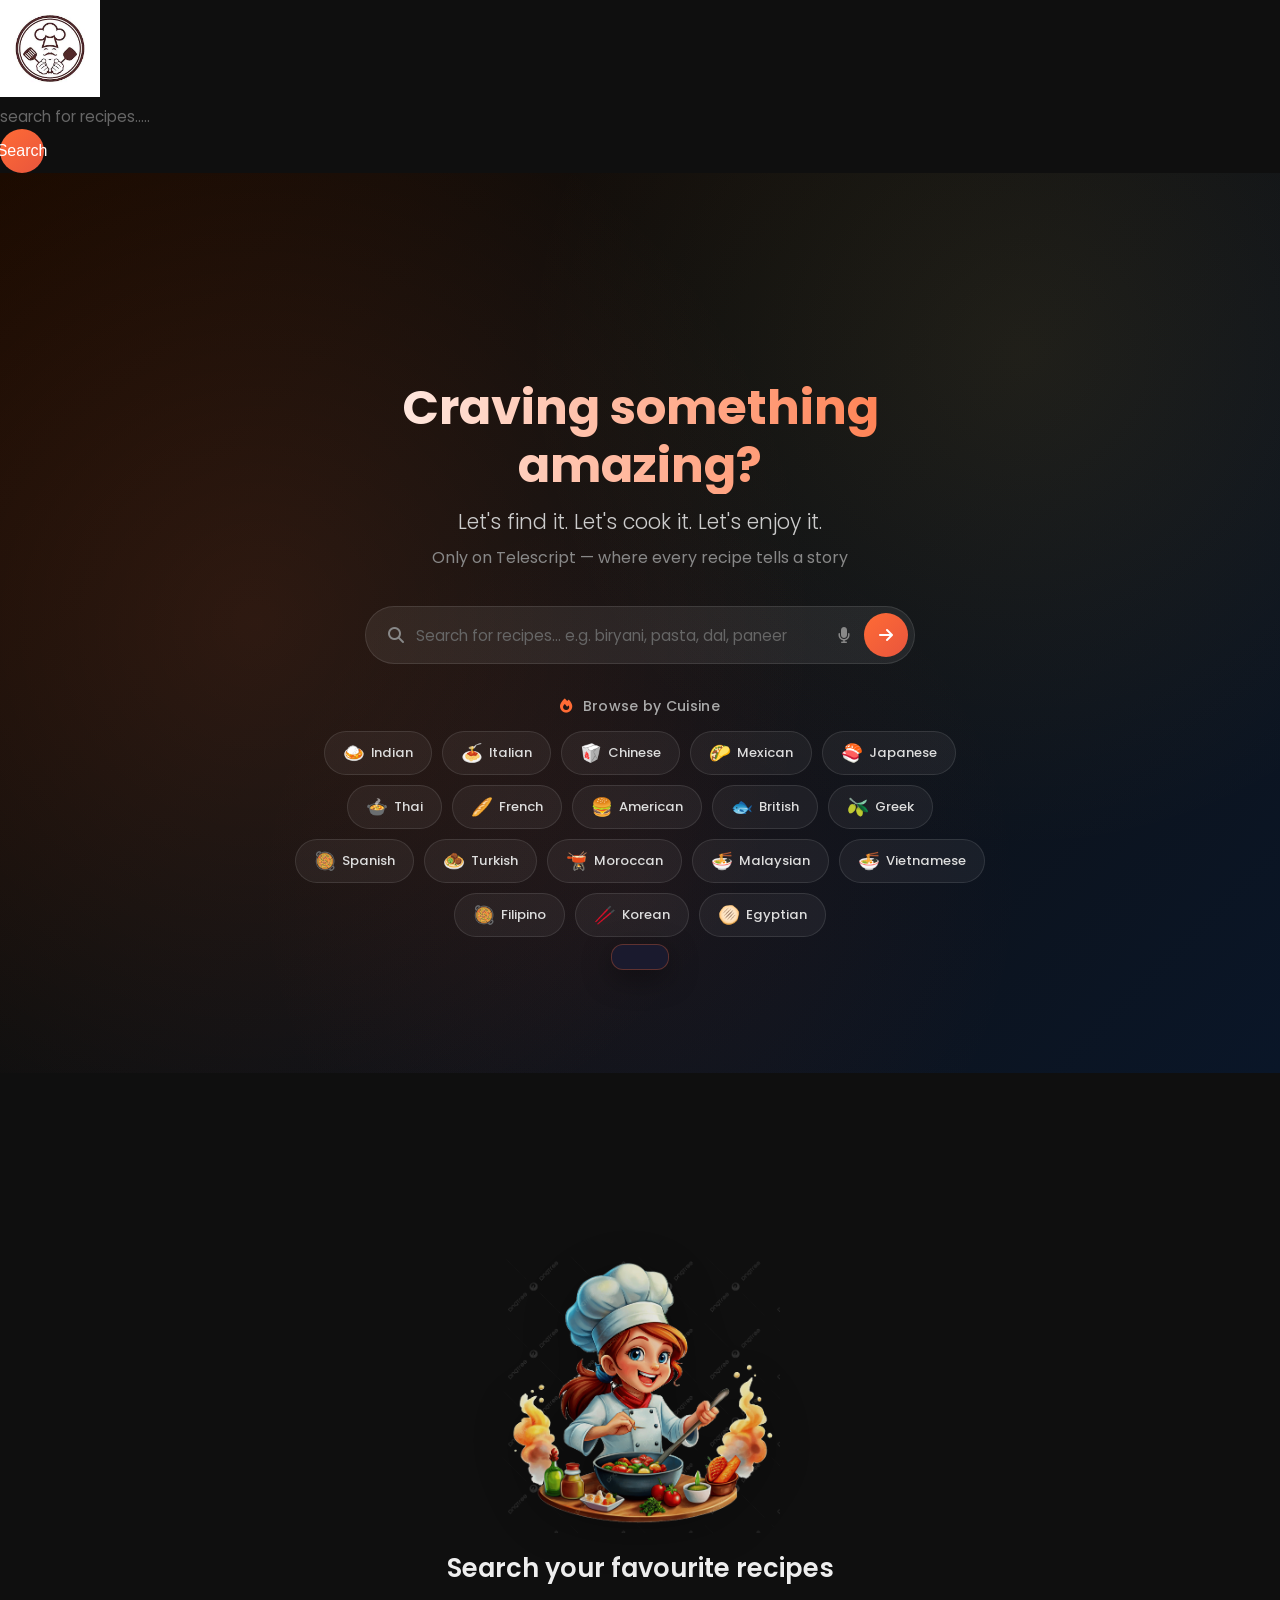
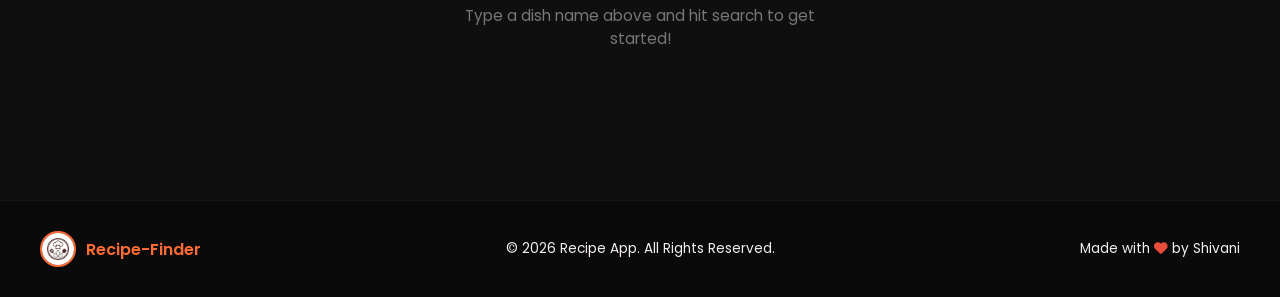
<file: index.html>
<!DOCTYPE html>
<html lang="en">
<head>
    <meta charset="UTF-8">
    <meta name="viewport" content="width=device-width, initial-scale=1.0">
    <title>Telescript - Recipe App</title>
    <link rel="stylesheet" href="style.css">
    <link rel="stylesheet" href="https://cdnjs.cloudflare.com/ajax/libs/font-awesome/6.5.0/css/all.min.css">
    <link rel="preconnect" href="https://fonts.googleapis.com">
    <link href="https://fonts.googleapis.com/css2?family=Poppins:wght@300;400;500;600;700&display=swap" rel="stylesheet">
</head>
<body>
    <header>
        <nav>
            <img src="assets/images/recipelogo.jpg" alt="logo" width="100px" height="97px"/>
           
    <form>
        <input type="text" placeholder="search for recipes....." class="searchBox">
        <button type="submit" class="searchBtn">Search</button>
    </form>
        </nav>
    </header>

    <div class="modal-overlay" id="authModal">
        <div class="modal">
            <button class="modal-close" id="modalClose"><i class="fa-solid fa-xmark"></i></button>
            <div class="auth-form" id="loginForm">
                <h2><i class="fa-solid fa-user-lock"></i> Welcome Back</h2>
                <p class="auth-subtitle">Login to save your favourite recipes</p>
                <div class="form-group">
                    <label for="loginEmail"><i class="fa-solid fa-envelope"></i> Email</label>
                    <input type="email" id="loginEmail" placeholder="your@email.com" required>
                </div>
                <div class="form-group">
                    <label for="loginPassword"><i class="fa-solid fa-lock"></i> Password</label>
                    <input type="password" id="loginPassword" placeholder="Enter password" required>
                </div>
                <button class="btn btn-primary btn-full" id="loginSubmit">Login</button>
                <p class="auth-switch">Don&#39;t have an account? <a href="#" id="showSignup">Sign Up</a></p>
            </div>
            <div class="auth-form" id="signupForm" style="display:none;">
                <h2><i class="fa-solid fa-user-plus"></i> Create Account</h2>
                <p class="auth-subtitle">Join Telescript and explore recipes</p>
                <div class="form-group">
                    <label for="signupName"><i class="fa-solid fa-user"></i> Name</label>
                    <input type="text" id="signupName" placeholder="Your name" required>
                </div>
                <div class="form-group">
                    <label for="signupEmail"><i class="fa-solid fa-envelope"></i> Email</label>
                    <input type="email" id="signupEmail" placeholder="your@email.com" required>
                </div>
                <div class="form-group">
                    <label for="signupPassword"><i class="fa-solid fa-lock"></i> Password</label>
                    <input type="password" id="signupPassword" placeholder="Create password (min 6 chars)" required>
                </div>
                <button class="btn btn-primary btn-full" id="signupSubmit">Sign Up</button>
                <p class="auth-switch">Already have an account? <a href="#" id="showLogin">Login</a></p>
            </div>
        </div>
    </div>

    <section class="hero" id="home">
        <div class="hero-overlay"></div>
        <div class="hero-content">
            <h1 class="line line1">Craving something amazing?</h1>
            <h2 class="line line2">Let&#39;s find it. Let&#39;s cook it. Let&#39;s enjoy it.</h2>
            <p class="line line3">Only on Telescript &mdash; where every recipe tells a story</p>
            <form class="search-form" id="searchForm">
                <div class="search-wrapper">
                    <i class="fa-solid fa-magnifying-glass search-icon"></i>
                    <input type="text" placeholder="Search for recipes... e.g. biryani, pasta, dal, paneer" class="searchBox" autocomplete="off">
                    <button type="button" class="voice-search-btn" id="voiceSearchBtn" title="Search by voice"><i class="fa-solid fa-microphone"></i></button>
                    <button type="submit" class="searchBtn"><i class="fa-solid fa-arrow-right"></i></button>
                    <div class="search-autocomplete" id="searchAutocomplete" style="display:none;"></div>
                </div>
            </form>
            <div class="cuisine-browse">
                <p class="cuisine-browse-label"><i class="fa-solid fa-fire"></i> Browse by Cuisine</p>
                <div class="cuisine-chips" id="cuisineChips">
                    <button class="cuisine-chip" data-area="Indian"><span class="cuisine-emoji">🍛</span> Indian</button>
                    <button class="cuisine-chip" data-area="Italian"><span class="cuisine-emoji">🍝</span> Italian</button>
                    <button class="cuisine-chip" data-area="Chinese"><span class="cuisine-emoji">🥡</span> Chinese</button>
                    <button class="cuisine-chip" data-area="Mexican"><span class="cuisine-emoji">🌮</span> Mexican</button>
                    <button class="cuisine-chip" data-area="Japanese"><span class="cuisine-emoji">🍣</span> Japanese</button>
                    <button class="cuisine-chip" data-area="Thai"><span class="cuisine-emoji">🍲</span> Thai</button>
                    <button class="cuisine-chip" data-area="French"><span class="cuisine-emoji">🥖</span> French</button>
                    <button class="cuisine-chip" data-area="American"><span class="cuisine-emoji">🍔</span> American</button>
                    <button class="cuisine-chip" data-area="British"><span class="cuisine-emoji">🐟</span> British</button>
                    <button class="cuisine-chip" data-area="Greek"><span class="cuisine-emoji">🫒</span> Greek</button>
                    <button class="cuisine-chip" data-area="Spanish"><span class="cuisine-emoji">🥘</span> Spanish</button>
                    <button class="cuisine-chip" data-area="Turkish"><span class="cuisine-emoji">🧆</span> Turkish</button>
                    <button class="cuisine-chip" data-area="Moroccan"><span class="cuisine-emoji">🫕</span> Moroccan</button>
                    <button class="cuisine-chip" data-area="Malaysian"><span class="cuisine-emoji">🍜</span> Malaysian</button>
                    <button class="cuisine-chip" data-area="Vietnamese"><span class="cuisine-emoji">🍜</span> Vietnamese</button>
                    <button class="cuisine-chip" data-area="Filipino"><span class="cuisine-emoji">🥘</span> Filipino</button>
                    <button class="cuisine-chip" data-area="Korean"><span class="cuisine-emoji">🥢</span> Korean</button>
                    <button class="cuisine-chip" data-area="Egyptian"><span class="cuisine-emoji">🫓</span> Egyptian</button>
                </div>
            </div>
        </div>
    </section>

    <main>
        <section class="section-recipes" id="recipes">
            <div class="filter-bar" id="filterBar" style="display:none;">
                <div class="filter-group">
                    <label><i class="fa-solid fa-earth-americas"></i> Cuisine</label>
                    <select id="filterArea" class="filter-select">
                        <option value="">All Cuisines</option>
                    </select>
                </div>
                <div class="filter-group">
                    <label><i class="fa-solid fa-tag"></i> Category</label>
                    <select id="filterCategory" class="filter-select">
                        <option value="">All Categories</option>
                    </select>
                </div>
                <button class="btn btn-clear-filters" id="clearFiltersBtn"><i class="fa-solid fa-filter-circle-xmark"></i> Clear</button>
            </div>
            <div class="recipe-container">
                <div class="empty-state">
                    <img src="assets/images/chef.png" alt="Chef illustration" width="280">
                    <h2>Search your favourite recipes</h2>
                    <p>Type a dish name above and hit search to get started!</p>
                </div>
            </div>
        </section>

        <section class="section-favourites" id="favourites" style="display:none;">
            <div class="section-header">
                <h2><i class="fa-solid fa-heart"></i> Your Favourites</h2>
            </div>
            <div class="favourites-container"></div>
        </section>

        <section class="section-history" id="history" style="display:none;">
            <div class="section-header">
                <h2><i class="fa-solid fa-clock-rotate-left"></i> Recently Viewed</h2>
                <button class="btn btn-clear-history" id="clearHistoryBtn"><i class="fa-solid fa-trash"></i> Clear History</button>
            </div>
            <div class="history-container"></div>
        </section>
    </main>

    <div class="recipe-details-overlay" id="recipeOverlay">
        <div class="recipe-details">
            <button type="button" class="recipe-close-btn" id="recipeCloseBtn">
                <i class="fa-solid fa-xmark"></i>
            </button>
            <div class="recipe-details-content"></div>
        </div>
    </div>

    <div class="toast" id="toast"></div>

    <footer>
        <div class="footer-content">
            <div class="footer-brand">
                <img src="assets/images/recipelogo.jpg" alt="Logo" />
                <span>Recipe-Finder</span>
                
            </div>
            <p class="copy-right">© 2026 Recipe App. All Rights Reserved.</p>
            <p>Made with <i class="fa-solid fa-heart" style="color:#e74c3c"></i> by Shivani</p>
         
        </div>
    </section>
    </main>
</body>
</html>
</file>
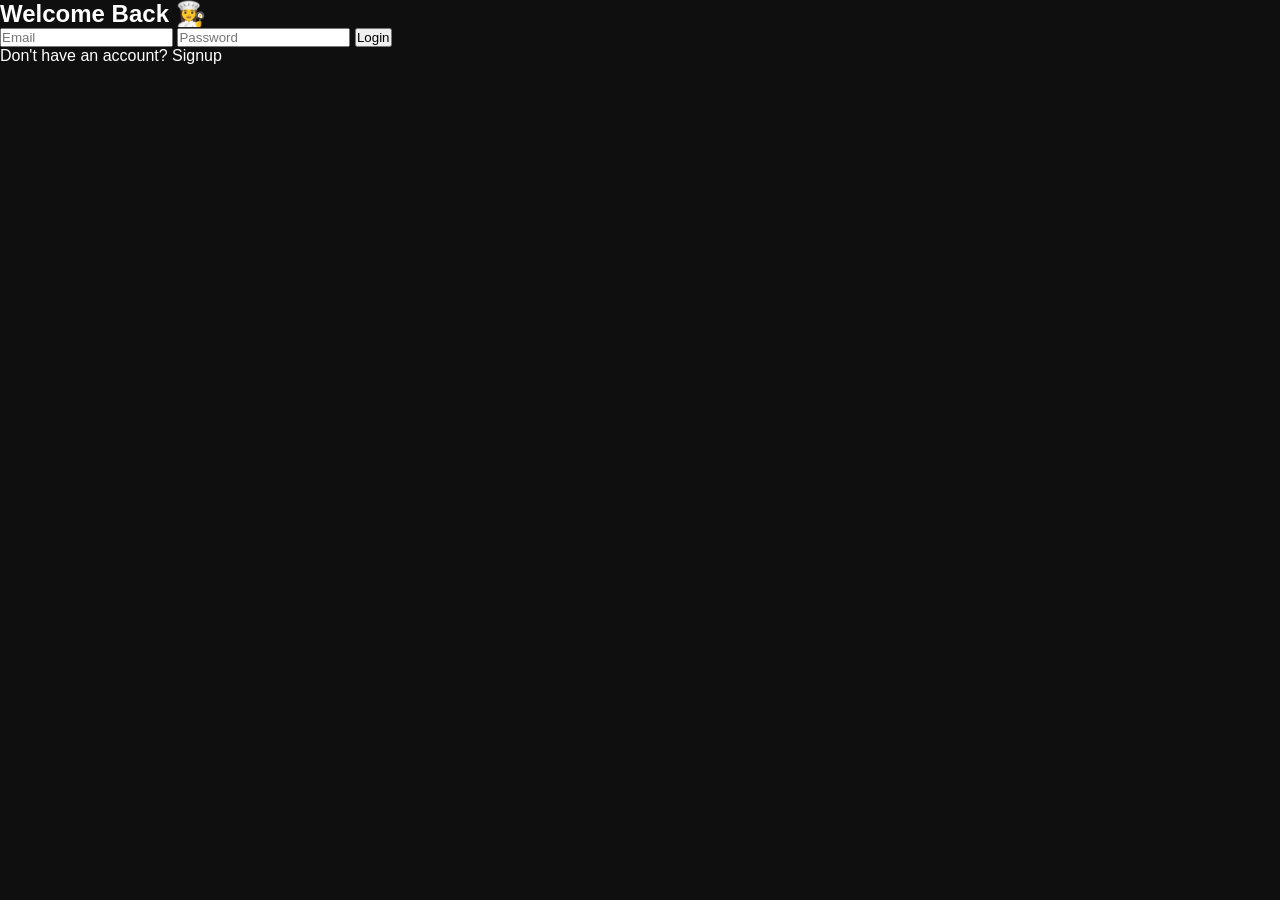
<file: login.html>
<!DOCTYPE html>
<html>
<head>
<title>Login</title>
<link rel="stylesheet" href="style.css">
</head>

<body class="auth-body">

<div class="auth-card">
<h2>Welcome Back 👩‍🍳</h2>

<input type="email" id="loginEmail" placeholder="Email">
<input type="password" id="loginPassword" placeholder="Password">

<button onclick="login()">Login</button>

<p>
Don't have an account?
<a href="signup.html">Signup</a>
</p>

</div>

<script src="auth.js"></script>
</body>
</html>
</file>
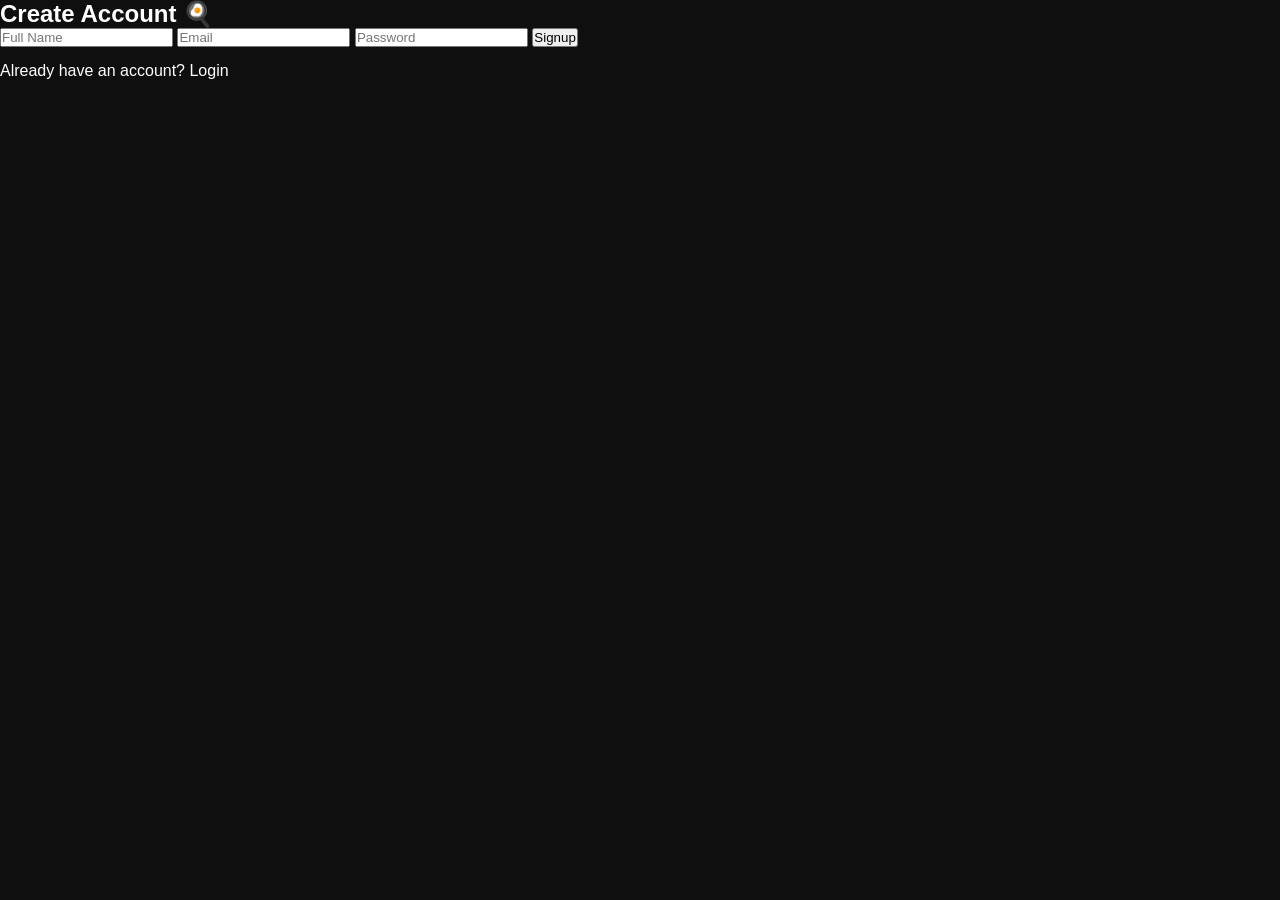
<file: signup.html>
<!DOCTYPE html>
<html lang="en">
<head>
<meta charset="UTF-8">
<meta name="viewport" content="width=device-width, initial-scale=1.0">
<title>Signup - Recipe App</title>
<link rel="stylesheet" href="style.css">
</head>

<body class="auth-body">

<div class="auth-card">

<h2>Create Account 🍳</h2>

<input type="text" id="name" placeholder="Full Name">

<input type="email" id="email" placeholder="Email">

<input type="password" id="password" placeholder="Password">

<button onclick="signup()">Signup</button>

<p style="margin-top:15px;">
Already have an account?
<a href="login.html">Login</a>
</p>

</div>

<script src="auth.js"></script>

</body>
</html>
</file>
<file: style.css>
/* ===== RESET & BASE ===== */
* {
    margin: 0;
    padding: 0;
    box-sizing: border-box;
}

html {
    scroll-behavior: smooth;
}

body {
    font-family: 'Poppins', sans-serif;
    background: #0f0f0f;
    color: #fff;
    min-height: 100vh;
    overflow-x: hidden;
}

a {
    text-decoration: none;
    color: inherit;
}

ul {
    list-style: none;
}

img {
    max-width: 100%;
}

/* ===== NAVBAR ===== */
.navbar {
    position: fixed;
    top: 0;
    left: 0;
    right: 0;
    z-index: 1000;
    display: flex;
    align-items: center;
    justify-content: space-between;
    padding: 12px 40px;
    background: rgba(15, 15, 15, 0.85);
    backdrop-filter: blur(16px);
    -webkit-backdrop-filter: blur(16px);
    border-bottom: 1px solid rgba(255, 255, 255, 0.06);
    transition: background 0.3s;
}

.nav-brand {
    display: flex;
    align-items: center;
    gap: 12px;
}

.nav-brand img {
    width: 46px;
    height: 46px;
    border-radius: 50%;
    border: 2px solid #ff6b35;
    object-fit: cover;
}

.brand-name {
    font-size: 1.4rem;
    font-weight: 700;
    background: linear-gradient(135deg, #ff6b35, #f7c948);
    -webkit-background-clip: text;
    -webkit-text-fill-color: transparent;
    background-clip: text;
}

.nav-links {
    display: flex;
    gap: 8px;
}

.nav-link {
    padding: 8px 18px;
    border-radius: 25px;
    font-size: 0.9rem;
    font-weight: 500;
    color: #bbb;
    transition: all 0.3s;
}

.nav-link:hover {
    color: #fff;
    background: rgba(255, 107, 53, 0.15);
}

.nav-link.active {
    color: #fff;
    background: linear-gradient(135deg, #ff6b35, #e8553d);
}

.nav-link i {
    margin-right: 5px;
}

.nav-actions {
    display: flex;
    align-items: center;
    gap: 12px;
}

.user-greeting {
    display: flex;
    align-items: center;
    gap: 10px;
}

.greeting-text {
    font-size: 0.85rem;
    color: #f7c948;
    font-weight: 500;
}

.btn {
    border: none;
    cursor: pointer;
    font-family: 'Poppins', sans-serif;
    font-weight: 500;
    border-radius: 25px;
    transition: all 0.3s;
}

.btn-login {
    padding: 8px 20px;
    background: linear-gradient(135deg, #ff6b35, #e8553d);
    color: #fff;
    font-size: 0.85rem;
}

.btn-login:hover {
    transform: translateY(-2px);
    box-shadow: 0 6px 20px rgba(255, 107, 53, 0.4);
}

.btn-logout {
    padding: 6px 16px;
    background: rgba(255, 255, 255, 0.1);
    color: #ff6b35;
    font-size: 0.8rem;
    border: 1px solid rgba(255, 107, 53, 0.3);
}

.btn-logout:hover {
    background: rgba(255, 107, 53, 0.15);
}

.hamburger {
    display: none;
    background: none;
    border: none;
    color: #fff;
    font-size: 1.4rem;
    cursor: pointer;
    padding: 8px;
}

/* ===== AUTH MODAL ===== */
.modal-overlay {
    display: none;
    position: fixed;
    inset: 0;
    background: rgba(0, 0, 0, 0.7);
    backdrop-filter: blur(8px);
    z-index: 2000;
    justify-content: center;
    align-items: center;
}

.modal-overlay.show {
    display: flex;
}

.modal {
    background: #1a1a2e;
    border: 1px solid rgba(255, 255, 255, 0.08);
    border-radius: 20px;
    padding: 40px;
    width: 420px;
    max-width: 90vw;
    position: relative;
    animation: modalIn 0.3s ease;
}

@keyframes modalIn {
    from { opacity: 0; transform: scale(0.9) translateY(20px); }
    to { opacity: 1; transform: scale(1) translateY(0); }
}

.modal-close {
    position: absolute;
    top: 16px;
    right: 16px;
    background: rgba(255, 255, 255, 0.08);
    border: none;
    color: #aaa;
    width: 34px;
    height: 34px;
    border-radius: 50%;
    cursor: pointer;
    font-size: 1rem;
    display: flex;
    align-items: center;
    justify-content: center;
    transition: all 0.3s;
}

.modal-close:hover {
    background: rgba(255, 107, 53, 0.2);
    color: #ff6b35;
}

.auth-form h2 {
    font-size: 1.5rem;
    margin-bottom: 6px;
    color: #fff;
}

.auth-form h2 i {
    color: #ff6b35;
    margin-right: 8px;
}

.auth-subtitle {
    color: #888;
    font-size: 0.85rem;
    margin-bottom: 24px;
}

.form-group {
    margin-bottom: 16px;
}

.form-group label {
    display: block;
    font-size: 0.8rem;
    color: #aaa;
    margin-bottom: 6px;
    font-weight: 500;
}

.form-group label i {
    margin-right: 5px;
    color: #ff6b35;
}

.form-group input {
    width: 100%;
    padding: 12px 16px;
    border: 1px solid rgba(255, 255, 255, 0.1);
    border-radius: 10px;
    background: rgba(255, 255, 255, 0.05);
    color: #fff;
    font-family: 'Poppins', sans-serif;
    font-size: 0.9rem;
    transition: border-color 0.3s;
}

.form-group input:focus {
    outline: none;
    border-color: #ff6b35;
    box-shadow: 0 0 0 3px rgba(255, 107, 53, 0.1);
}

.form-group input::placeholder {
    color: #555;
}

.btn-primary {
    padding: 12px;
    background: linear-gradient(135deg, #ff6b35, #e8553d);
    color: #fff;
    font-size: 1rem;
}

.btn-full {
    width: 100%;
    margin-top: 8px;
}

.btn-primary:hover {
    transform: translateY(-2px);
    box-shadow: 0 8px 25px rgba(255, 107, 53, 0.35);
}

.auth-switch {
    text-align: center;
    margin-top: 18px;
    font-size: 0.85rem;
    color: #888;
}

.auth-switch a {
    color: #ff6b35;
    font-weight: 600;
}

.auth-switch a:hover {
    text-decoration: underline;
}

/* ===== HERO SECTION ===== */
.hero {
    position: relative;
    min-height: 100vh;
    display: flex;
    align-items: center;
    justify-content: center;
    text-align: center;
    background: linear-gradient(135deg, #1a0a00 0%, #0f0f0f 40%, #0a1628 100%);
    overflow: hidden;
    padding-top: 70px;
}

.hero-overlay {
    position: absolute;
    inset: 0;
    background:
        radial-gradient(circle at 20% 50%, rgba(255, 107, 53, 0.12) 0%, transparent 50%),
        radial-gradient(circle at 80% 20%, rgba(247, 201, 72, 0.08) 0%, transparent 40%),
        radial-gradient(circle at 50% 80%, rgba(232, 85, 61, 0.06) 0%, transparent 40%);
}

.hero-content {
    position: relative;
    z-index: 1;
    max-width: 750px;
    padding: 0 20px;
}

.hero-content .line {
    opacity: 0;
    transform: translateY(30px);
}

.line1 {
    font-size: 3rem;
    font-weight: 700;
    line-height: 1.2;
    background: linear-gradient(90deg, #fff, #ff6b35, #f7c948, #fff);
    background-size: 300% 100%;
    -webkit-background-clip: text;
    -webkit-text-fill-color: transparent;
    background-clip: text;
    animation: fadeSlideUp 0.8s ease forwards 0.5s, shimmer 5s linear infinite 2s;
}

.line2 {
    font-size: 1.3rem;
    font-weight: 300;
    color: #ccc;
    margin-top: 12px;
    animation: fadeSlideUp 0.8s ease forwards 1s;
}

.line3 {
    font-size: 1rem;
    color: #888;
    margin-top: 8px;
    animation: fadeSlideUp 0.8s ease forwards 1.5s;
}

@keyframes fadeSlideUp {
    to {
        opacity: 1;
        transform: translateY(0);
    }
}

@keyframes shimmer {
    0% { background-position: 100% 0; }
    100% { background-position: -100% 0; }
}

/* ===== SEARCH ===== */
.search-form {
    margin-top: 36px;
    animation: fadeSlideUp 0.8s ease forwards 2s;
    opacity: 0;
    transform: translateY(30px);
    position: relative;
    z-index: 10;
}

.search-wrapper {
    display: flex;
    align-items: center;
    background: rgba(255, 255, 255, 0.07);
    border: 1px solid rgba(255, 255, 255, 0.1);
    border-radius: 50px;
    padding: 6px 6px 6px 22px;
    max-width: 550px;
    margin: 0 auto;
    transition: border-color 0.3s, box-shadow 0.3s;
    position: relative;
}

.search-wrapper:focus-within {
    border-color: #ff6b35;
    box-shadow: 0 0 0 4px rgba(255, 107, 53, 0.1);
}

.search-icon {
    color: #888;
    font-size: 1rem;
    margin-right: 12px;
}

.searchBox {
    flex: 1;
    border: none;
    background: transparent;
    color: #fff;
    font-family: 'Poppins', sans-serif;
    font-size: 0.95rem;
    outline: none;
}

.searchBox::placeholder {
    color: #666;
}

.searchBtn {
    background: linear-gradient(135deg, #ff6b35, #e8553d);
    border: none;
    color: #fff;
    width: 44px;
    height: 44px;
    border-radius: 50%;
    cursor: pointer;
    font-size: 1rem;
    display: flex;
    align-items: center;
    justify-content: center;
    transition: transform 0.3s, box-shadow 0.3s;
}

.searchBtn:hover {
    transform: scale(1.1);
    box-shadow: 0 4px 15px rgba(255, 107, 53, 0.4);
}

/* ===== CUISINE BROWSE ===== */
.cuisine-browse {
    margin-top: 32px;
    animation: fadeSlideUp 0.8s ease forwards 2.4s;
    opacity: 0;
    transform: translateY(30px);
    position: relative;
    z-index: 1;
}

.cuisine-browse-label {
    font-size: 0.88rem;
    font-weight: 500;
    color: #aaa;
    margin-bottom: 14px;
    letter-spacing: 0.3px;
}

.cuisine-browse-label i {
    color: #ff6b35;
    margin-right: 6px;
}

.cuisine-chips {
    display: flex;
    flex-wrap: wrap;
    justify-content: center;
    gap: 10px;
    max-width: 700px;
    margin: 0 auto;
}

.cuisine-chip {
    display: inline-flex;
    align-items: center;
    gap: 6px;
    padding: 8px 18px;
    border-radius: 25px;
    border: 1px solid rgba(255, 255, 255, 0.1);
    background: rgba(255, 255, 255, 0.05);
    color: #ddd;
    font-family: 'Poppins', sans-serif;
    font-size: 0.82rem;
    font-weight: 500;
    cursor: pointer;
    transition: all 0.3s;
}

.cuisine-chip:hover {
    background: rgba(255, 107, 53, 0.15);
    border-color: rgba(255, 107, 53, 0.35);
    color: #fff;
    transform: translateY(-3px);
    box-shadow: 0 6px 20px rgba(255, 107, 53, 0.2);
}

.cuisine-chip:active {
    transform: translateY(-1px);
}

.cuisine-emoji {
    font-size: 1.1rem;
}

body.light-mode .cuisine-browse-label { color: #888; }

body.light-mode .cuisine-chip {
    background: rgba(0, 0, 0, 0.04);
    border-color: rgba(0, 0, 0, 0.1);
    color: #555;
}

body.light-mode .cuisine-chip:hover {
    background: rgba(255, 107, 53, 0.1);
    border-color: rgba(255, 107, 53, 0.3);
    color: #222;
    box-shadow: 0 6px 20px rgba(255, 107, 53, 0.12);
}

@media (max-width: 768px) {
    .cuisine-chips {
        gap: 8px;
    }
    .cuisine-chip {
        padding: 6px 14px;
        font-size: 0.78rem;
    }
}

/* ===== SECTIONS ===== */
.section-recipes,
.section-favourites,
.section-history {
    padding: 90px 20px 60px;
    min-height: 80vh;
}

.section-header {
    text-align: center;
    margin-bottom: 30px;
}

.section-header h2 {
    font-size: 1.8rem;
    font-weight: 600;
}

.section-header h2 i {
    color: #e74c3c;
    margin-right: 8px;
}

.section-history .section-header h2 i {
    color: #f7c948;
}

.btn-clear-history {
    margin-top: 12px;
    padding: 8px 20px;
    background: rgba(255, 255, 255, 0.06);
    color: #ff6b35;
    font-size: 0.82rem;
    border: 1px solid rgba(255, 107, 53, 0.25);
}

.btn-clear-history:hover {
    background: rgba(255, 107, 53, 0.15);
}

.history-container {
    max-width: 1200px;
    margin: 0 auto;
    display: grid;
    grid-template-columns: repeat(auto-fill, minmax(280px, 1fr));
    gap: 28px;
    padding: 10px;
}

.history-badge {
    display: inline-flex;
    align-items: center;
    gap: 5px;
    font-size: 0.72rem;
    color: #f7c948;
    background: rgba(247, 201, 72, 0.1);
    border: 1px solid rgba(247, 201, 72, 0.2);
    padding: 4px 12px;
    border-radius: 20px;
    margin-bottom: 8px;
    width: fit-content;
}

/* ===== RESULTS HEADER ===== */
.results-header {
    max-width: 1200px;
    margin: 0 auto 20px;
    padding: 20px 10px 0;
    display: flex;
    align-items: center;
    justify-content: space-between;
    flex-wrap: wrap;
    gap: 12px;
}

.results-header h2 {
    font-size: 1.4rem;
    font-weight: 600;
    color: #eee;
}

.results-header h2 span {
    color: #ff6b35;
}

.results-count {
    font-size: 0.85rem;
    color: #888;
    background: rgba(255, 255, 255, 0.05);
    padding: 6px 14px;
    border-radius: 20px;
    border: 1px solid rgba(255, 255, 255, 0.08);
}

/* ===== INLINE SEARCH (visible on recipe page) ===== */
.inline-search {
    max-width: 1200px;
    margin: 0 auto 10px;
    padding: 0 10px;
}

.inline-search .search-wrapper {
    max-width: 480px;
}

/* ===== RECIPE GRID ===== */
.recipe-container,
.favourites-container {
    max-width: 1200px;
    margin: 0 auto;
    display: grid;
    grid-template-columns: repeat(auto-fill, minmax(280px, 1fr));
    gap: 28px;
    padding: 10px;
}

/* ===== EMPTY STATE ===== */
.empty-state {
    grid-column: 1 / -1;
    display: flex;
    flex-direction: column;
    align-items: center;
    gap: 16px;
    padding: 80px 20px;
    text-align: center;
    animation: fadeSlideUp 0.6s ease forwards;
}

.empty-state img {
    border-radius: 20px;
    opacity: 0.9;
    filter: drop-shadow(0 8px 24px rgba(0,0,0,0.3));
}

.empty-state h2 {
    font-size: 1.6rem;
    font-weight: 600;
    color: #eee;
}

.empty-state p {
    color: #777;
    font-size: 0.95rem;
    max-width: 380px;
}

.empty-icon {
    font-size: 4.5rem;
    color: #2a2a4a;
    animation: pulse 2s ease-in-out infinite;
}

@keyframes pulse {
    0%, 100% { transform: scale(1); opacity: 0.6; }
    50% { transform: scale(1.08); opacity: 0.9; }
}

/* ===== LOADING ===== */
.loading-state {
    grid-column: 1 / -1;
    text-align: center;
    padding: 60px;
}

.loading-spinner {
    width: 48px;
    height: 48px;
    border: 4px solid rgba(255, 107, 53, 0.15);
    border-top-color: #ff6b35;
    border-radius: 50%;
    animation: spin 0.8s linear infinite;
    margin: 0 auto 16px;
}

@keyframes spin {
    to { transform: rotate(360deg); }
}

.loading-state p {
    color: #888;
    font-size: 0.95rem;
}

/* ===== RECIPE CARD ===== */
.recipe {
    background: #1a1a2e;
    border-radius: 16px;
    overflow: hidden;
    border: 1px solid rgba(255, 255, 255, 0.05);
    transition: transform 0.35s cubic-bezier(.22,.68,0,1.2), box-shadow 0.35s ease;
    display: flex;
    flex-direction: column;
    opacity: 0;
    transform: translateY(24px);
    animation: cardAppear 0.5s ease forwards;
}

.recipe:nth-child(1) { animation-delay: 0.05s; }
.recipe:nth-child(2) { animation-delay: 0.1s; }
.recipe:nth-child(3) { animation-delay: 0.15s; }
.recipe:nth-child(4) { animation-delay: 0.2s; }
.recipe:nth-child(5) { animation-delay: 0.25s; }
.recipe:nth-child(6) { animation-delay: 0.3s; }
.recipe:nth-child(7) { animation-delay: 0.35s; }
.recipe:nth-child(8) { animation-delay: 0.4s; }
.recipe:nth-child(9) { animation-delay: 0.45s; }
.recipe:nth-child(n+10) { animation-delay: 0.5s; }

@keyframes cardAppear {
    to {
        opacity: 1;
        transform: translateY(0);
    }
}

.recipe:hover {
    transform: translateY(-8px) scale(1.02);
    box-shadow:
        0 16px 48px rgba(255, 107, 53, 0.15),
        0 0 0 1px rgba(255, 107, 53, 0.1);
}

.recipe-img-wrapper {
    position: relative;
    overflow: hidden;
}

.recipe-img-wrapper img {
    width: 100%;
    height: 220px;
    object-fit: cover;
    transition: transform 0.5s cubic-bezier(.22,.68,0,1.2);
}

.recipe:hover .recipe-img-wrapper img {
    transform: scale(1.08);
}

.recipe-img-wrapper::after {
    content: '';
    position: absolute;
    bottom: 0;
    left: 0;
    right: 0;
    height: 60px;
    background: linear-gradient(transparent, #1a1a2e);
    pointer-events: none;
}

.fav-btn {
    position: absolute;
    top: 12px;
    right: 12px;
    background: rgba(0, 0, 0, 0.5);
    backdrop-filter: blur(6px);
    border: none;
    color: #fff;
    width: 38px;
    height: 38px;
    border-radius: 50%;
    cursor: pointer;
    font-size: 1rem;
    display: flex;
    align-items: center;
    justify-content: center;
    transition: all 0.3s;
}

.fav-btn:hover,
.fav-btn.active {
    background: #e74c3c;
    color: #fff;
    transform: scale(1.1);
}

.recipe-info {
    padding: 14px 18px 18px;
    flex: 1;
    display: flex;
    flex-direction: column;
}

.recipe-info h3 {
    font-size: 1.05rem;
    font-weight: 600;
    margin-bottom: 10px;
    line-height: 1.35;
    display: -webkit-box;
    -webkit-line-clamp: 2;
    line-clamp: 2;
    -webkit-box-orient: vertical;
    overflow: hidden;
}

.recipe-meta {
    display: flex;
    align-items: center;
    gap: 12px;
    margin-bottom: 12px;
    font-size: 0.78rem;
    color: #999;
}

.recipe-meta i {
    color: #ff6b35;
    font-size: 0.7rem;
}

.recipe-tags {
    display: flex;
    gap: 8px;
    margin-bottom: 16px;
    flex-wrap: wrap;
}

.tag {
    padding: 5px 14px;
    border-radius: 20px;
    font-size: 0.72rem;
    font-weight: 500;
    text-transform: uppercase;
    letter-spacing: 0.5px;
    transition: transform 0.2s;
}

.tag:hover {
    transform: scale(1.05);
}

.tag-area {
    background: rgba(247, 201, 72, 0.12);
    color: #f7c948;
    border: 1px solid rgba(247, 201, 72, 0.2);
}

.tag-category {
    background: rgba(107, 203, 119, 0.12);
    color: #6bcb77;
    border: 1px solid rgba(107, 203, 119, 0.2);
}

.recipe-actions {
    margin-top: auto;
    display: flex;
    gap: 8px;
}

.view-recipe-btn {
    flex: 1;
    padding: 11px 16px;
    background: linear-gradient(135deg, #ff6b35, #e8553d);
    color: #fff;
    border: none;
    border-radius: 10px;
    font-family: 'Poppins', sans-serif;
    font-size: 0.85rem;
    font-weight: 600;
    cursor: pointer;
    transition: all 0.3s;
    display: flex;
    align-items: center;
    justify-content: center;
    gap: 6px;
}

.view-recipe-btn:hover {
    box-shadow: 0 6px 20px rgba(255, 107, 53, 0.35);
    transform: translateY(-2px);
}

.view-recipe-btn i {
    font-size: 0.8rem;
    transition: transform 0.3s;
}

.view-recipe-btn:hover i {
    transform: translateX(3px);
}

/* ===== RECIPE DETAIL POPUP ===== */
.recipe-details-overlay {
    display: none;
    position: fixed;
    inset: 0;
    background: rgba(0, 0, 0, 0.75);
    backdrop-filter: blur(8px);
    z-index: 1500;
    justify-content: center;
    align-items: center;
    padding: 20px;
}

.recipe-details-overlay.show {
    display: flex;
}

.recipe-details {
    background: #1a1a2e;
    border: 1px solid rgba(255, 255, 255, 0.06);
    border-radius: 20px;
    width: 650px;
    max-width: 95vw;
    max-height: 85vh;
    overflow-y: auto;
    position: relative;
    animation: modalIn 0.3s ease;
    padding: 32px;
}

.recipe-close-btn {
    position: absolute;
    top: 16px;
    right: 16px;
    background: rgba(255, 255, 255, 0.08);
    border: none;
    color: #aaa;
    width: 38px;
    height: 38px;
    border-radius: 50%;
    cursor: pointer;
    font-size: 1.1rem;
    display: flex;
    align-items: center;
    justify-content: center;
    transition: all 0.3s;
    z-index: 10;
}

.recipe-close-btn:hover {
    background: rgba(255, 107, 53, 0.25);
    color: #ff6b35;
}

.recipe-details-content .recipeName {
    font-size: 1.6rem;
    font-weight: 700;
    text-align: center;
    margin-bottom: 20px;
    background: linear-gradient(135deg, #ff6b35, #f7c948);
    -webkit-background-clip: text;
    -webkit-text-fill-color: transparent;
    background-clip: text;
}

.recipe-meta-bar {
    display: flex;
    flex-wrap: wrap;
    justify-content: center;
    gap: 8px;
    margin-bottom: 18px;
    padding: 10px 0;
}

.meta-chip {
    display: inline-flex;
    align-items: center;
    gap: 5px;
    background: rgba(255, 107, 53, 0.12);
    color: #ff6b35;
    padding: 5px 12px;
    border-radius: 20px;
    font-size: 0.8rem;
    font-weight: 500;
    border: 1px solid rgba(255, 107, 53, 0.2);
}

body.light-mode .meta-chip {
    background: rgba(255, 107, 53, 0.08);
    border-color: rgba(255, 107, 53, 0.15);
}

.recipe-details-content h3 {
    font-size: 1.1rem;
    font-weight: 600;
    margin-bottom: 12px;
    color: #ff6b35;
    display: flex;
    align-items: center;
    gap: 8px;
}

.recipe-details-content h3 i {
    font-size: 0.9rem;
}

.ingredientList {
    display: grid;
    grid-template-columns: 1fr 1fr;
    gap: 8px;
    margin-bottom: 24px;
    list-style: none;
}

.ingredientList li {
    padding: 8px 12px;
    background: rgba(255, 255, 255, 0.04);
    border-radius: 8px;
    font-size: 0.85rem;
    color: #ccc;
    border-left: 3px solid #ff6b35;
}

.recipeInstructions {
    font-size: 0.9rem;
    line-height: 1.8;
    color: #bbb;
    text-align: justify;
    margin-bottom: 20px;
}

.recipe-video-link {
    display: inline-flex;
    align-items: center;
    gap: 8px;
    padding: 10px 20px;
    background: rgba(255, 0, 0, 0.12);
    color: #ff4444;
    border-radius: 10px;
    font-size: 0.85rem;
    font-weight: 500;
    transition: background 0.3s;
}

.recipe-video-link:hover {
    background: rgba(255, 0, 0, 0.2);
}

/* ===== SHARE: Card Button & Dropdown ===== */
.share-card-btn {
    position: absolute;
    top: 12px;
    left: 12px;
    background: rgba(0, 0, 0, 0.5);
    backdrop-filter: blur(6px);
    border: none;
    color: #fff;
    width: 38px;
    height: 38px;
    border-radius: 50%;
    cursor: pointer;
    font-size: 1rem;
    display: flex;
    align-items: center;
    justify-content: center;
    transition: all 0.3s;
}

.share-card-btn:hover {
    background: #ff6b35;
    transform: scale(1.1);
}

.share-dropdown {
    display: flex;
    flex-wrap: wrap;
    gap: 6px;
    padding: 10px 14px;
    background: rgba(255, 255, 255, 0.03);
    border-top: 1px solid rgba(255, 255, 255, 0.06);
    animation: fadeSlideUp 0.25s ease forwards;
}

.share-option {
    display: flex;
    align-items: center;
    gap: 6px;
    padding: 6px 12px;
    border-radius: 20px;
    font-size: 0.72rem;
    font-weight: 500;
    cursor: pointer;
    transition: all 0.2s;
    border: 1px solid rgba(255, 255, 255, 0.08);
    background: rgba(255, 255, 255, 0.04);
    color: #ccc;
}

.share-option:hover { transform: scale(1.05); }
.share-option.share-whatsapp:hover { background: rgba(37, 211, 102, 0.15); color: #25d366; border-color: rgba(37, 211, 102, 0.3); }
.share-option.share-twitter:hover { background: rgba(255, 255, 255, 0.1); color: #fff; border-color: rgba(255, 255, 255, 0.2); }
.share-option.share-facebook:hover { background: rgba(24, 119, 242, 0.15); color: #1877f2; border-color: rgba(24, 119, 242, 0.3); }
.share-option.share-telegram:hover { background: rgba(38, 165, 227, 0.15); color: #26a5e4; border-color: rgba(38, 165, 227, 0.3); }
.share-option.share-instagram:hover { background: rgba(225, 48, 108, 0.15); color: #e1306c; border-color: rgba(225, 48, 108, 0.3); }
.share-option.share-copy:hover { background: rgba(255, 107, 53, 0.15); color: #ff6b35; border-color: rgba(255, 107, 53, 0.3); }

/* ===== SHARE: Popup Share Bar ===== */
.share-section {
    margin-top: 24px;
    padding-top: 20px;
    border-top: 1px solid rgba(255, 255, 255, 0.06);
}

.share-bar {
    display: flex;
    gap: 10px;
    flex-wrap: wrap;
}

.share-btn {
    width: 44px;
    height: 44px;
    border-radius: 50%;
    border: 1px solid rgba(255, 255, 255, 0.1);
    background: rgba(255, 255, 255, 0.05);
    color: #ccc;
    font-size: 1.1rem;
    cursor: pointer;
    display: flex;
    align-items: center;
    justify-content: center;
    transition: all 0.3s;
}

.share-btn:hover { transform: translateY(-3px) scale(1.1); }
.share-btn.share-whatsapp:hover { background: #25d366; color: #fff; border-color: #25d366; box-shadow: 0 6px 20px rgba(37, 211, 102, 0.35); }
.share-btn.share-twitter:hover { background: #1d1d1d; color: #fff; border-color: #555; box-shadow: 0 6px 20px rgba(255, 255, 255, 0.1); }
.share-btn.share-facebook:hover { background: #1877f2; color: #fff; border-color: #1877f2; box-shadow: 0 6px 20px rgba(24, 119, 242, 0.35); }
.share-btn.share-telegram:hover { background: #26a5e4; color: #fff; border-color: #26a5e4; box-shadow: 0 6px 20px rgba(38, 165, 227, 0.35); }
.share-btn.share-instagram:hover { background: linear-gradient(135deg, #f58529, #dd2a7b, #8134af); color: #fff; border-color: transparent; box-shadow: 0 6px 20px rgba(225, 48, 108, 0.35); }
.share-btn.share-copy:hover { background: #ff6b35; color: #fff; border-color: #ff6b35; box-shadow: 0 6px 20px rgba(255, 107, 53, 0.35); }

/* ===== AUTOCOMPLETE ===== */
.search-autocomplete {
    position: absolute;
    top: 100%;
    left: 0;
    right: 0;
    margin-top: 6px;
    background: #1a1a2e;
    border: 1px solid rgba(255, 255, 255, 0.1);
    border-radius: 16px;
    overflow: hidden;
    z-index: 500;
    box-shadow: 0 12px 40px rgba(0, 0, 0, 0.5);
    animation: fadeSlideUp 0.2s ease forwards;
    max-height: 320px;
    overflow-y: auto;
}

.autocomplete-item {
    display: flex;
    align-items: center;
    gap: 12px;
    padding: 10px 16px;
    cursor: pointer;
    transition: background 0.2s;
}

.autocomplete-item:hover,
.autocomplete-item.active {
    background: rgba(255, 107, 53, 0.1);
}

.autocomplete-item img {
    width: 42px;
    height: 42px;
    border-radius: 10px;
    object-fit: cover;
}

.autocomplete-item-info {
    flex: 1;
    min-width: 0;
}

.autocomplete-item-info span {
    display: block;
    font-size: 0.88rem;
    font-weight: 500;
    color: #eee;
    white-space: nowrap;
    overflow: hidden;
    text-overflow: ellipsis;
}

.autocomplete-item-info small {
    font-size: 0.72rem;
    color: #888;
}

.autocomplete-hint {
    padding: 10px 16px;
    text-align: center;
    font-size: 0.78rem;
    color: #666;
}

/* ===== SCROLLBAR ===== */
::-webkit-scrollbar {
    width: 8px;
}

::-webkit-scrollbar-track {
    background: #0f0f0f;
}

::-webkit-scrollbar-thumb {
    background: #333;
    border-radius: 4px;
}

::-webkit-scrollbar-thumb:hover {
    background: #ff6b35;
}

/* ===== TOAST ===== */
.toast {
    position: fixed;
    bottom: 30px;
    left: 50%;
    transform: translateX(-50%) translateY(100px);
    background: #1a1a2e;
    color: #fff;
    padding: 12px 28px;
    border-radius: 12px;
    font-size: 0.9rem;
    font-weight: 500;
    border: 1px solid rgba(255, 107, 53, 0.3);
    box-shadow: 0 8px 30px rgba(0, 0, 0, 0.4);
    z-index: 3000;
    transition: transform 0.4s ease;
    pointer-events: none;
}

.toast.show {
    transform: translateX(-50%) translateY(0);
}

/* ===== FOOTER ===== */
footer {
    background: #0a0a0a;
    border-top: 1px solid rgba(255, 255, 255, 0.05);
    padding: 30px 20px;
}

.footer-content {
    max-width: 1200px;
    margin: 0 auto;
    display: flex;
    align-items: center;
    justify-content: space-between;
    flex-wrap: wrap;
    gap: 16px;
}

.footer-brand {
    display: flex;
    align-items: center;
    gap: 10px;
    justify-content: space-between;
}

.footer-brand img {
    width: 36px;
    height: 36px;
    border-radius: 50%;
    border: 2px solid #ff6b35;
}

.footer-brand span {
    font-weight: 600;
    font-size: 1rem;
    color: #ff6b35;
}

.footer-content  p {
    color: #f5eeee;
    font-size: 0.85rem;
}

.copy-right {
    text-align: center;
    justify-content: center;
    font-size: 14px;
}
.footer-links {
    display: flex;
    gap: 16px;
}

.footer-links a {
    color: #555;
    font-size: 1.2rem;
    transition: color 0.3s;
}

.footer-links a:hover {
    color: #ff6b35;
}

/* ===== RESPONSIVE ===== */
@media (max-width: 768px) {
    .navbar {
        padding: 10px 16px;
    }

    .nav-links {
        display: none;
        position: fixed;
        top: 70px;
        left: 0;
        right: 0;
        background: rgba(15, 15, 15, 0.97);
        backdrop-filter: blur(16px);
        flex-direction: column;
        padding: 20px;
        gap: 5px;
        border-bottom: 1px solid rgba(255, 255, 255, 0.06);
    }

    .nav-links.open {
        display: flex;
    }

    .nav-link {
        padding: 12px 18px;
    }

    .hamburger {
        display: block;
    }

    .btn-login,
    .btn-logout {
        font-size: 0.75rem;
        padding: 6px 14px;
    }

    .hero-content .line1 {
        font-size: 2rem;
    }

    .hero-content .line2 {
        font-size: 1rem;
    }

    .search-wrapper {
        max-width: 100%;
    }

    .recipe-container,
    .favourites-container,
    .history-container {
        grid-template-columns: repeat(auto-fill, minmax(240px, 1fr));
        gap: 16px;
    }

    .recipe-details {
        padding: 24px 18px;
    }

    .ingredientList {
        grid-template-columns: 1fr;
    }

    .footer-content {
        flex-direction: column;
        text-align: center;
    }

    .greeting-text {
        display: none;
    }
}

@media (max-width: 480px) {
    .hero-content .line1 {
        font-size: 1.5rem;
    }

    .recipe-container,
    .favourites-container,
    .history-container {
        grid-template-columns: 1fr;
    }

    .recipe-details {
        max-height: 90vh;
    }
}

/* ===== DARK MODE TOGGLE ===== */
.btn-darkmode {
    width: 40px;
    height: 40px;
    background: rgba(255, 255, 255, 0.08);
    color: #f7c948;
    font-size: 1.05rem;
    display: flex;
    align-items: center;
    justify-content: center;
    border: 1px solid rgba(255, 255, 255, 0.1);
    padding: 0;
}

.btn-darkmode:hover {
    background: rgba(247, 201, 72, 0.15);
    transform: translateY(-2px);
    box-shadow: 0 4px 15px rgba(247, 201, 72, 0.2);
}

/* ===== LIGHT MODE ===== */
body.light-mode {
    background: #f5f5f5;
    color: #222;
}

body.light-mode .navbar {
    background: rgba(255, 255, 255, 0.92);
    border-bottom: 1px solid rgba(0, 0, 0, 0.08);
}

body.light-mode .brand-name {
    background: linear-gradient(135deg, #e8553d, #d44000);
    -webkit-background-clip: text;
    -webkit-text-fill-color: transparent;
    background-clip: text;
}

body.light-mode .nav-link {
    color: #666;
}

body.light-mode .nav-link:hover {
    color: #222;
    background: rgba(255, 107, 53, 0.1);
}

body.light-mode .nav-link.active {
    color: #fff;
}

body.light-mode .btn-darkmode {
    background: rgba(0, 0, 0, 0.06);
    color: #ff6b35;
    border-color: rgba(0, 0, 0, 0.1);
}

body.light-mode .btn-logout {
    background: rgba(0, 0, 0, 0.05);
    border-color: rgba(255, 107, 53, 0.3);
}

body.light-mode .greeting-text {
    color: #e8553d;
}

body.light-mode .hero {
    background: linear-gradient(135deg, #fff5f0 0%, #f5f5f5 40%, #eef4fc 100%);
}

body.light-mode .hero-overlay {
    background:
        radial-gradient(circle at 20% 50%, rgba(255, 107, 53, 0.08) 0%, transparent 50%),
        radial-gradient(circle at 80% 20%, rgba(247, 201, 72, 0.06) 0%, transparent 40%);
}

body.light-mode .line1 {
    background: linear-gradient(90deg, #222, #e8553d, #d4a017, #222);
    background-size: 300% 100%;
    -webkit-background-clip: text;
    -webkit-text-fill-color: transparent;
    background-clip: text;
}

body.light-mode .line2 { color: #555; }
body.light-mode .line3 { color: #888; }

body.light-mode .search-wrapper {
    background: rgba(0, 0, 0, 0.04);
    border-color: rgba(0, 0, 0, 0.12);
}

body.light-mode .search-wrapper:focus-within {
    border-color: #ff6b35;
    box-shadow: 0 0 0 4px rgba(255, 107, 53, 0.08);
}

body.light-mode .searchBox {
    color: #222;
}

body.light-mode .searchBox::placeholder { color: #aaa; }

body.light-mode .recipe {
    background: #fff;
    border-color: rgba(0, 0, 0, 0.08);
}

body.light-mode .recipe:hover {
    box-shadow: 0 16px 48px rgba(0, 0, 0, 0.1), 0 0 0 1px rgba(255, 107, 53, 0.15);
}

body.light-mode .recipe-img-wrapper::after {
    background: linear-gradient(transparent, #fff);
}

body.light-mode .recipe-info h3 { color: #222; }

body.light-mode .tag-area {
    background: rgba(212, 160, 23, 0.1);
    color: #b8860b;
    border-color: rgba(212, 160, 23, 0.2);
}

body.light-mode .tag-category {
    background: rgba(40, 167, 69, 0.1);
    color: #28a745;
    border-color: rgba(40, 167, 69, 0.2);
}

body.light-mode .results-header h2 { color: #333; }
body.light-mode .results-count {
    background: rgba(0, 0, 0, 0.04);
    color: #666;
    border-color: rgba(0, 0, 0, 0.08);
}

body.light-mode .empty-state h2 { color: #333; }
body.light-mode .empty-state p { color: #888; }
body.light-mode .empty-icon { color: #ccc; }

body.light-mode .recipe-details,
body.light-mode .modal {
    background: #fff;
    border-color: rgba(0, 0, 0, 0.1);
}

body.light-mode .recipe-details-content .recipeName {
    background: linear-gradient(135deg, #e8553d, #d4a017);
    -webkit-background-clip: text;
    -webkit-text-fill-color: transparent;
    background-clip: text;
}

body.light-mode .recipe-details-content h3 { color: #e8553d; }
body.light-mode .ingredientList li {
    background: rgba(0, 0, 0, 0.03);
    color: #444;
    border-left-color: #e8553d;
}

body.light-mode .recipeInstructions { color: #555; }

body.light-mode .recipe-close-btn,
body.light-mode .modal-close {
    background: rgba(0, 0, 0, 0.06);
    color: #666;
}

body.light-mode .recipe-close-btn:hover,
body.light-mode .modal-close:hover {
    background: rgba(255, 107, 53, 0.12);
    color: #e8553d;
}

body.light-mode .share-btn {
    background: rgba(0, 0, 0, 0.04);
    border-color: rgba(0, 0, 0, 0.1);
    color: #666;
}

body.light-mode .share-section { border-top-color: rgba(0, 0, 0, 0.08); }

body.light-mode .section-header h2 { color: #333; }

body.light-mode .favourites-container .empty-state h2,
body.light-mode .history-container .empty-state h2 { color: #333; }

body.light-mode .history-badge {
    background: rgba(212, 160, 23, 0.08);
    border-color: rgba(212, 160, 23, 0.15);
    color: #b8860b;
}

body.light-mode .share-dropdown {
    background: rgba(0, 0, 0, 0.02);
    border-top-color: rgba(0, 0, 0, 0.06);
}

body.light-mode .share-option {
    background: rgba(0, 0, 0, 0.03);
    border-color: rgba(0, 0, 0, 0.08);
    color: #555;
}

body.light-mode .search-autocomplete {
    background: #fff;
    border-color: rgba(0, 0, 0, 0.1);
    box-shadow: 0 12px 40px rgba(0, 0, 0, 0.15);
}

body.light-mode .autocomplete-item:hover,
body.light-mode .autocomplete-item.active {
    background: rgba(255, 107, 53, 0.06);
}

body.light-mode .autocomplete-item-info span { color: #222; }

body.light-mode .toast {
    background: #fff;
    color: #222;
    border-color: rgba(255, 107, 53, 0.3);
    box-shadow: 0 8px 30px rgba(0, 0, 0, 0.15);
}

body.light-mode footer {
    background: #fff;
    border-top-color: rgba(0, 0, 0, 0.08);
}

body.light-mode .footer-content > p { color: #999; }
body.light-mode .footer-links a { color: #bbb; }
body.light-mode .footer-links a:hover { color: #ff6b35; }

body.light-mode .form-group input {
    background: rgba(0, 0, 0, 0.03);
    border-color: rgba(0, 0, 0, 0.12);
    color: #222;
}

body.light-mode .form-group input::placeholder { color: #aaa; }
body.light-mode .form-group label { color: #666; }
body.light-mode .auth-form h2 { color: #222; }
body.light-mode .auth-subtitle { color: #888; }
body.light-mode .auth-switch { color: #888; }

body.light-mode .loading-state p { color: #888; }
body.light-mode .loading-spinner {
    border-color: rgba(255, 107, 53, 0.12);
    border-top-color: #ff6b35;
}

body.light-mode .btn-clear-history {
    background: rgba(0, 0, 0, 0.04);
    border-color: rgba(255, 107, 53, 0.2);
}

body.light-mode ::-webkit-scrollbar-track { background: #f5f5f5; }
body.light-mode ::-webkit-scrollbar-thumb { background: #ccc; }
body.light-mode ::-webkit-scrollbar-thumb:hover { background: #ff6b35; }

@media (max-width: 768px) {
    body.light-mode .nav-links {
        background: rgba(255, 255, 255, 0.97);
    }
}

/* ===== FILTER BAR ===== */
.filter-bar {
    max-width: 1200px;
    margin: 0 auto 20px;
    padding: 16px 20px;
    display: flex;
    align-items: center;
    gap: 16px;
    flex-wrap: wrap;
    background: rgba(255, 255, 255, 0.03);
    border: 1px solid rgba(255, 255, 255, 0.06);
    border-radius: 14px;
}

.filter-group {
    display: flex;
    align-items: center;
    gap: 8px;
}

.filter-group label {
    font-size: 0.82rem;
    font-weight: 500;
    color: #aaa;
    white-space: nowrap;
}

.filter-group label i {
    color: #ff6b35;
    margin-right: 4px;
}

.filter-select {
    padding: 8px 14px;
    background: rgba(255, 255, 255, 0.06);
    border: 1px solid rgba(255, 255, 255, 0.1);
    border-radius: 10px;
    color: #fff;
    font-family: 'Poppins', sans-serif;
    font-size: 0.82rem;
    cursor: pointer;
    outline: none;
    min-width: 150px;
    transition: border-color 0.3s;
    appearance: auto;
}

.filter-select:focus {
    border-color: #ff6b35;
}

.filter-select option {
    background: #1a1a2e;
    color: #fff;
}

.btn-clear-filters {
    padding: 8px 16px;
    background: rgba(255, 107, 53, 0.1);
    color: #ff6b35;
    font-size: 0.8rem;
    border: 1px solid rgba(255, 107, 53, 0.2);
    margin-left: auto;
}

.btn-clear-filters:hover {
    background: rgba(255, 107, 53, 0.2);
}

body.light-mode .filter-bar {
    background: rgba(0, 0, 0, 0.02);
    border-color: rgba(0, 0, 0, 0.08);
}

body.light-mode .filter-group label { color: #666; }

body.light-mode .filter-select {
    background: rgba(0, 0, 0, 0.04);
    border-color: rgba(0, 0, 0, 0.12);
    color: #222;
}

body.light-mode .filter-select option {
    background: #fff;
    color: #222;
}

body.light-mode .btn-clear-filters {
    background: rgba(255, 107, 53, 0.08);
    border-color: rgba(255, 107, 53, 0.18);
}

@media (max-width: 768px) {
    .filter-bar {
        flex-direction: column;
        align-items: stretch;
    }
    .filter-group {
        width: 100%;
    }
    .filter-select {
        flex: 1;
    }
    .btn-clear-filters {
        margin-left: 0;
    }
}

/* ===== BEST RESTAURANTS SECTION ===== */
.restaurants-section {
    margin-top: 24px;
    padding-top: 20px;
    border-top: 1px solid rgba(255, 255, 255, 0.06);
}

.restaurants-section h3 {
    margin-bottom: 14px;
}

.restaurants-grid {
    display: grid;
    grid-template-columns: 1fr 1fr;
    gap: 12px;
}

.restaurant-card {
    display: flex;
    align-items: center;
    gap: 12px;
    padding: 14px;
    background: rgba(255, 255, 255, 0.04);
    border: 1px solid rgba(255, 255, 255, 0.06);
    border-radius: 12px;
    transition: all 0.3s;
}

.restaurant-card:hover {
    background: rgba(255, 107, 53, 0.08);
    border-color: rgba(255, 107, 53, 0.15);
    transform: translateY(-2px);
}

.restaurant-icon {
    width: 44px;
    height: 44px;
    border-radius: 12px;
    background: linear-gradient(135deg, rgba(255, 107, 53, 0.15), rgba(247, 201, 72, 0.1));
    display: flex;
    align-items: center;
    justify-content: center;
    font-size: 1.2rem;
    flex-shrink: 0;
}

.restaurant-info {
    flex: 1;
    min-width: 0;
}

.restaurant-info .rest-name {
    font-size: 0.88rem;
    font-weight: 600;
    color: #eee;
    display: block;
    white-space: nowrap;
    overflow: hidden;
    text-overflow: ellipsis;
}

.restaurant-info .rest-meta {
    font-size: 0.72rem;
    color: #888;
    display: flex;
    align-items: center;
    gap: 8px;
    margin-top: 2px;
}

.restaurant-info .rest-rating {
    color: #f7c948;
    font-weight: 600;
}

body.light-mode .restaurants-section {
    border-top-color: rgba(0, 0, 0, 0.08);
}

body.light-mode .restaurant-card {
    background: rgba(0, 0, 0, 0.02);
    border-color: rgba(0, 0, 0, 0.06);
}

body.light-mode .restaurant-card:hover {
    background: rgba(255, 107, 53, 0.05);
    border-color: rgba(255, 107, 53, 0.12);
}

body.light-mode .restaurant-info .rest-name { color: #222; }
body.light-mode .restaurant-info .rest-meta { color: #888; }

/* ===== VOICE SEARCH BUTTON ===== */
.voice-search-btn {
    background: none;
    border: none;
    color: #888;
    width: 40px;
    height: 40px;
    border-radius: 50%;
    cursor: pointer;
    font-size: 1rem;
    display: flex;
    align-items: center;
    justify-content: center;
    transition: all 0.3s;
    flex-shrink: 0;
}

.voice-search-btn:hover {
    color: #ff6b35;
    background: rgba(255, 107, 53, 0.1);
}

.voice-search-btn.listening {
    color: #ff4444;
    background: rgba(255, 68, 68, 0.15);
    animation: voicePulse 1.2s ease-in-out infinite;
}

@keyframes voicePulse {
    0%, 100% { box-shadow: 0 0 0 0 rgba(255, 68, 68, 0.3); }
    50% { box-shadow: 0 0 0 10px rgba(255, 68, 68, 0); }
}

body.light-mode .voice-search-btn { color: #999; }
body.light-mode .voice-search-btn:hover { color: #ff6b35; background: rgba(255, 107, 53, 0.08); }
body.light-mode .voice-search-btn.listening { color: #ff4444; background: rgba(255, 68, 68, 0.1); }

/* ===== LANGUAGE SELECTOR ===== */
.language-selector {
    position: relative;
}

.btn-language {
    display: flex;
    align-items: center;
    gap: 6px;
    padding: 8px 14px;
    background: rgba(255, 255, 255, 0.08);
    color: #ddd;
    font-size: 0.82rem;
    border: 1px solid rgba(255, 255, 255, 0.1);
}

.btn-language:hover {
    background: rgba(255, 107, 53, 0.15);
    border-color: rgba(255, 107, 53, 0.3);
    color: #ff6b35;
    transform: translateY(-2px);
}

.btn-language i {
    font-size: 1rem;
    color: #ff6b35;
}

.language-dropdown {
    display: none;
    position: absolute;
    top: calc(100% + 8px);
    right: 0;
    background: #1a1a2e;
    border: 1px solid rgba(255, 255, 255, 0.1);
    border-radius: 14px;
    padding: 8px;
    min-width: 220px;
    max-height: 350px;
    overflow-y: auto;
    z-index: 1100;
    box-shadow: 0 12px 40px rgba(0, 0, 0, 0.5);
    animation: fadeSlideUp 0.2s ease forwards;
}

.language-dropdown.show {
    display: block;
}

.lang-option {
    display: block;
    width: 100%;
    text-align: left;
    padding: 9px 14px;
    background: none;
    border: none;
    color: #ccc;
    font-family: 'Poppins', sans-serif;
    font-size: 0.84rem;
    cursor: pointer;
    border-radius: 8px;
    transition: all 0.2s;
}

.lang-option:hover {
    background: rgba(255, 107, 53, 0.1);
    color: #fff;
}

.lang-option.active {
    background: rgba(255, 107, 53, 0.15);
    color: #ff6b35;
    font-weight: 600;
}

body.light-mode .btn-language {
    background: rgba(0, 0, 0, 0.05);
    border-color: rgba(0, 0, 0, 0.1);
    color: #555;
}

body.light-mode .btn-language:hover {
    background: rgba(255, 107, 53, 0.1);
    color: #ff6b35;
}

body.light-mode .language-dropdown {
    background: #fff;
    border-color: rgba(0, 0, 0, 0.1);
    box-shadow: 0 12px 40px rgba(0, 0, 0, 0.15);
}

body.light-mode .lang-option {
    color: #555;
}

body.light-mode .lang-option:hover {
    background: rgba(255, 107, 53, 0.08);
    color: #222;
}

body.light-mode .lang-option.active {
    background: rgba(255, 107, 53, 0.1);
    color: #e8553d;
}

/* ===== TRANSLATING INDICATOR ===== */
.translating-indicator {
    text-align: center;
    padding: 10px 16px;
    margin-bottom: 12px;
    background: rgba(255, 107, 53, 0.1);
    border: 1px solid rgba(255, 107, 53, 0.2);
    border-radius: 10px;
    font-size: 0.85rem;
    color: #ff6b35;
    animation: pulse 1.5s ease-in-out infinite;
}

.translating-indicator i {
    margin-right: 6px;
}

@media (max-width: 768px) {
    .language-selector {
        order: -1;
    }
    .btn-language span {
        display: none;
    }
    .btn-language {
        padding: 8px 10px;
    }
    .language-dropdown {
        right: -50px;
    }
}

@media (max-width: 480px) {
    .restaurants-grid {
        grid-template-columns: 1fr;
    }
}
</file>
